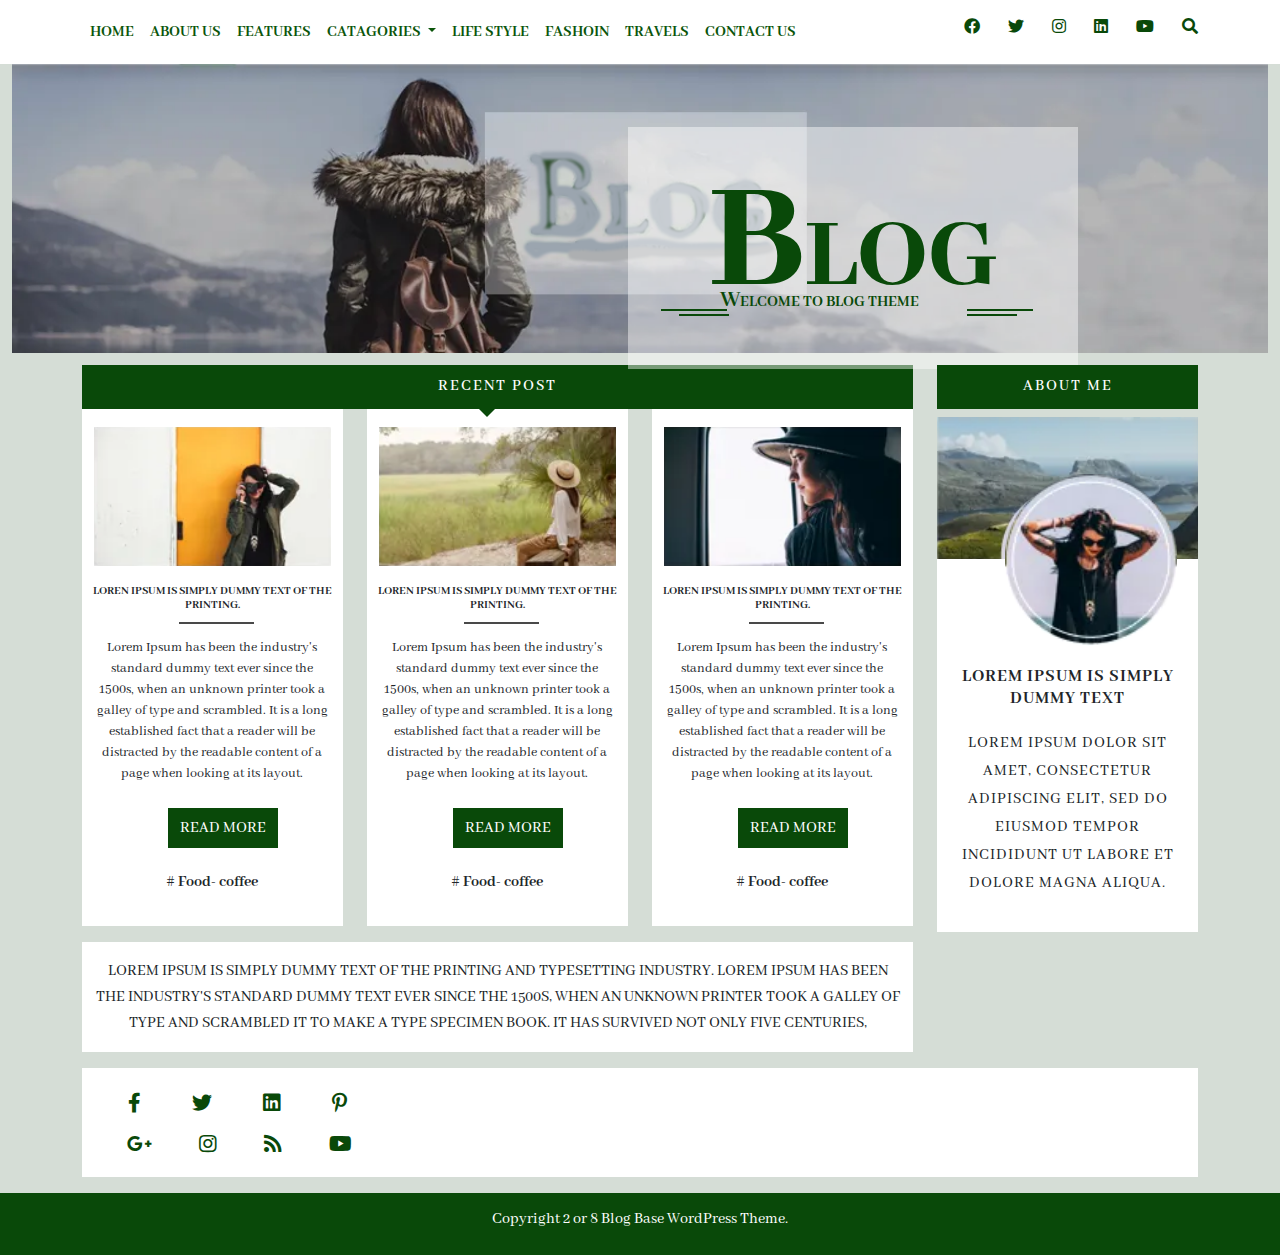
<file: index.html>
<!DOCTYPE html>
<html lang="en">

<head>
    <meta charset="UTF-8">
    <title>Development bootstrap</title>

    <link rel="preconnect" href="https://fonts.gstatic.com">
    <link href="https://fonts.googleapis.com/css2?family=Abhaya+Libre:wght@500;600;700;800&display=swap" rel="stylesheet">

    <link rel="stylesheet" href="css/all.css">
    <link rel="stylesheet" href="css/bootstrap.min.css">
    <link rel="stylesheet" href="css/style.css">
</head>
<body>
    <!--navbar start-->
    <nav class="navbar navbar-expand-lg navbar-light menu">
        <div class="container">
          <div class="collapse navbar-collapse" id="navbarSupportedContent">
            <ul class="navbar-nav me-auto mb-2 mb-lg-0">
              <li class="nav-item">
                <a class="nav-link" aria-current="page" href="#">Home</a>
              </li>
              <li class="nav-item">
                <a class="nav-link" href="#">About Us</a>
              </li>
              <li class="nav-item">
                <a class="nav-link" href="#">Features</a>
              </li>
              <li class="nav-item dropdown">
                <a class="nav-link dropdown-toggle" href="#" id="navbarDropdown" role="button" data-bs-toggle="dropdown" aria-expanded="false">
                  Catagories
                </a>
                <ul class="dropdown-menu" aria-labelledby="navbarDropdown">
                  <li><a class="dropdown-item" href="#">Action</a></li>
                  <li><a class="dropdown-item" href="#">Another action</a></li>
                  <li><hr class="dropdown-divider"></li>
                  <li><a class="dropdown-item" href="#">Something else here</a></li>
                </ul>
              </li>
              <li class="nav-item">
                <a class="nav-link" href="#">Life Style</a>
              </li>
              <li class="nav-item">
                <a class="nav-link" href="#">Fashoin</a>
              </li>
              <li class="nav-item">
                <a class="nav-link" href="#">Travels</a>
              </li>
              <li class="nav-item">
                <a class="nav-link" href="email.html">Contact Us</a>
              </li>
            </ul>
            <icon class="d-flex">
                  <ul>
                      <li><i class="fab fa-facebook" aria-hidden="true"></i></li>
                      <li><i class="fab fa-twitter" aria-hidden="true"></i></li>
                      <li><i class="fab fa-instagram" aria-hidden="true"></i></li>
                      <li><i class="fab fa-linkedin" aria-hidden="true"></i></li>
                      <li><i class="fab fa-youtube" aria-hidden="true"></i></li>
                      <li><i class="fa fa-search" aria-hidden="true"></i></li>
                  </ul>
            </icon>
          </div>
        </div>
      </nav>
    <!--navbar end-->

    <!-- banner start -->
<section id="bannner">
    <div class="container-fluid">
        <div class="row">
            <img src="/images/bblog.png" alt="">
            <div class="box">
                <h3>Blog</h3>
                <p>WelCome To Blog Theme <span></span> </p>
            </div>
        </div>
    </div>
</section>
    <!-- banner end -->

    <!-- recent start -->
<section id="recent">
    <div class="container">
        <div class="row">
            <div class="col-md-9">
                <div class="head">
                    <h5>Recent Post</h5>
                    <div class="arrow"></div>
                </div>
                <div class="row">
                    <div class="col-md-4">
                        <div class="image">
                            <img src="/images/recent.png"class="img-fluid w-100"  alt="">
                        <h6>Loren ipsum is simply dummy text of the printing.</h6>
                        <p>Lorem Ipsum has been the industry's standard dummy text ever since the 1500s, when an unknown printer took a galley of type and scrambled. It is a long established fact that a reader will be distracted by the readable content of a page when looking at its layout. </p>
                        <button>Read More</button>
                            <div class="food">
                                <p># Food- coffee</p>
                            </div>
                        </div>
                    </div>
                    <div class="col-md-4">
                        <div class="image">
                            <img src="/images/recent1.png" class="img-fluid w-100" alt="">
                        <h6>Loren ipsum is simply dummy text of the printing.</h6>
                        <p>Lorem Ipsum has been the industry's standard dummy text ever since the 1500s, when an unknown printer took a galley of type and scrambled. It is a long established fact that a reader will be distracted by the readable content of a page when looking at its layout. </p>
                        <button>Read More</button>
                            <div class="food">
                                <p># Food- coffee</p>
                            </div>
                        </div>
                    </div>
                    <div class="col-md-4">
                        <div class="image">
                            <img src="/images/recent2.png" class="img-fluid w-100" alt="">
                        <h6>Loren ipsum is simply dummy text of the printing.</h6>
                        <p>Lorem Ipsum has been the industry's standard dummy text ever since the 1500s, when an unknown printer took a galley of type and scrambled. It is a long established fact that a reader will be distracted by the readable content of a page when looking at its layout. </p>
                        <button>Read More</button>
                            <div class="food">
                                <p># Food- coffee</p>
                            </div>
                        </div>
                    </div>
                </div>
            </div>  
            
              <div class="col-md 3">
                <div class="about_me">
                  <h5>About Me</h5>
                  <div class="arrow2"></div>
                    <div class="images">
                      <img src="/images/about..png" class="img-fluid w-100" alt="">
                      <div class="round">
                        <img src="/images/aboutme..png" alt="">
                      </div>
                      <h6>Lorem ipsum is simply dummy text</h6>
                      <p>Lorem ipsum dolor sit amet, consectetur adipiscing elit, sed do eiusmod tempor incididunt ut labore et dolore magna aliqua. </p>
                    </div>
                  </div>
                </div>
              </div>
        </div>
    </div>
</section>
    <!-- recent end -->

    <!-- footer start -->
    <section class="foot_up">
      <div class="container">
         <div class="row">
              <div class="col-md-9">
                  <div class="foot">
                    <p>Lorem Ipsum is simply dummy text of the printing and typesetting industry. Lorem Ipsum has been the industry's standard dummy text ever since the 1500s, when an unknown printer took a galley of type and scrambled it to make a type specimen book. It has survived not only five centuries,</p>
                  </div>
              </div>
              <div class="col-md 3">
                <div class="foot_icon">
                  <div class="foot_sm">
                    <ul>
                      <li><i class="fab fa-facebook-f"></i></li>
                      <li><i class="fab fa-twitter" aria-hidden="true"></i></li>
                      <li><i class="fab fa-linkedin"></i></li>
                      <li><i class="fab fa-pinterest-p" aria-hidden="true"></i></li>
                    </ul>
                  </div>
                    <div class="foot_sm1">
                    <ul>
                      <li><i class="fab fa-google-plus-g"></i></li>
                      <li><i class="fab fa-instagram" aria-hidden="true"></i></li>
                      <li><i class="fa fa-rss" aria-hidden="true"></i></li>
                      <li><i class="fab fa-youtube" aria-hidden="true"></i></li>
                    </ul>
                  </div>
                </div>
          </div>
      </div>
    </section>
    <!-- footer end -->

    <!-- copy start -->
    <div class="copy">
      <p>Copyright 2 or 8 Blog Base WordPress Theme.</p>
    </div>
    <!-- copy end -->

</body>
</html>
</file>
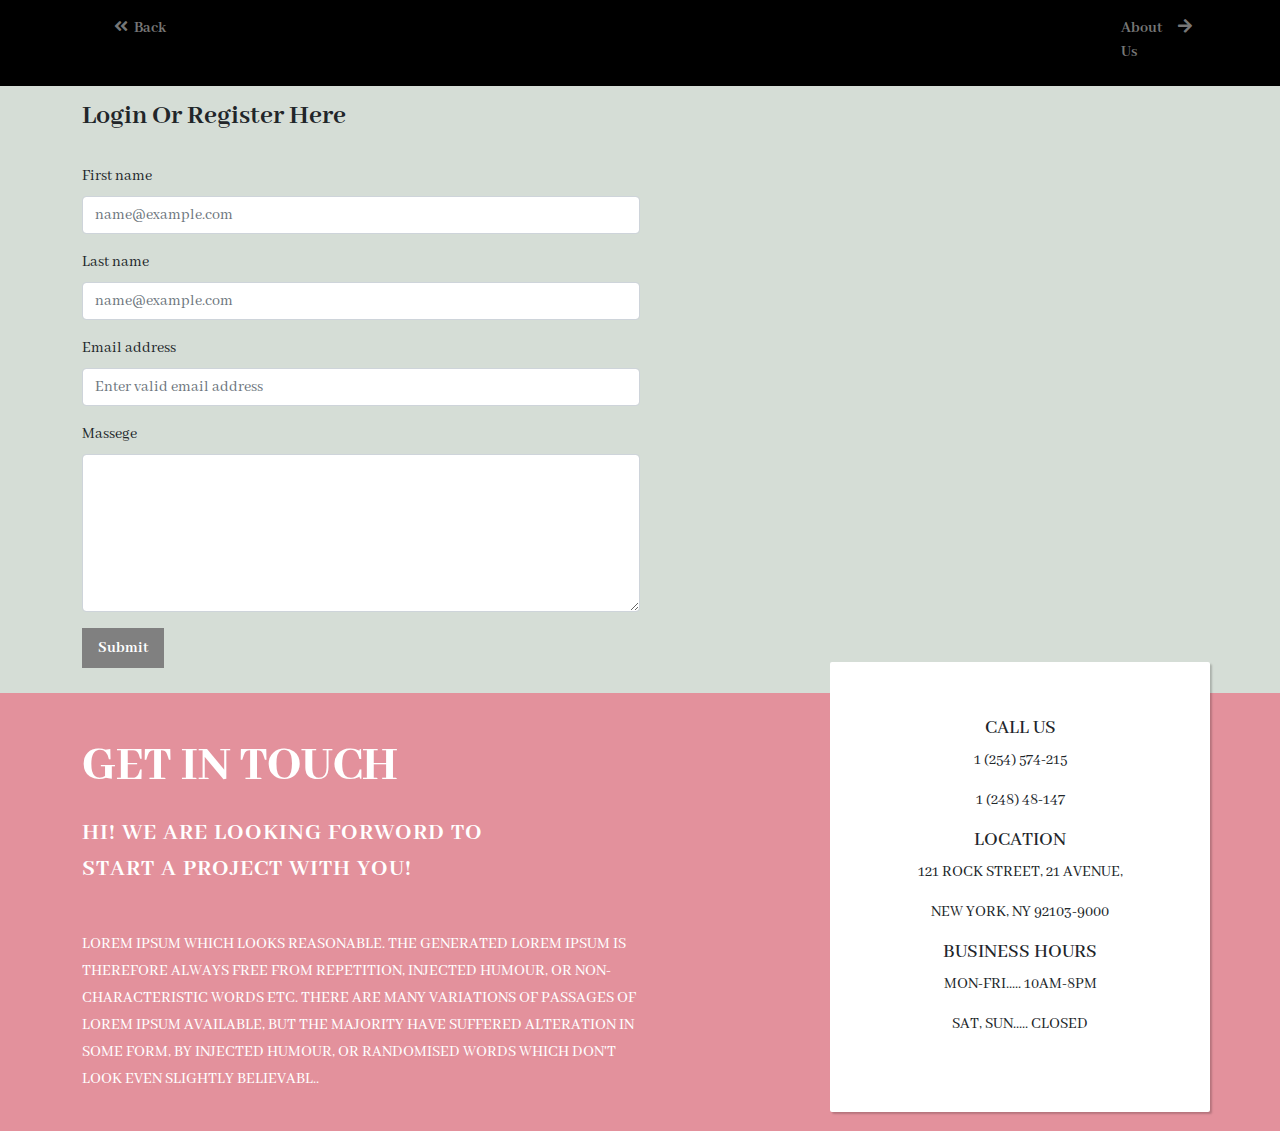
<file: email.html>
<!DOCTYPE html>
<html lang="en">

<head>
    <meta charset="UTF-8">
    <title>email</title>

    <link rel="preconnect" href="https://fonts.gstatic.com">
    <link href="https://fonts.googleapis.com/css2?family=Abhaya+Libre:wght@500;600;700;800&display=swap" rel="stylesheet">

    <link rel="stylesheet" href="css/all.css">
    <link rel="stylesheet" href="css/bootstrap.min.css">
    <link rel="stylesheet" href="css/email.css">
</head>

<body>
    <!--navbar start-->
    <nav class="navbar navbar-expand-lg navbar-light fixed-top color">
        <div class="container">
            <div class="col-md-12">
            <div class="row">
                <div class="col-md-6">
                    <div class="emenu">
                        <ul>
                            <li><i class="fa fa-angle-double-left" aria-hidden="true"></i></li>
                            <li><a href="index.html">Back</a></li>
                        </ul>
                    </div>
                </div>

                <div class="col-md-6">
                    <div class="amenu">
                        <ul>
                            <li><a href="#">About Us</a></li>
                            <li><i class="fa fa-arrow-right" aria-hidden="true"></i></li>
                        </ul>
                    </div>
               </div>
               </div>
            </div>
        </div>
      </nav>
    <!--navbar end-->
    <!-- form start -->
    <section id="form">
        <div class="container">
               <div class="col-md-12">
                   <div class="head">
                       <h4>Login Or Register Here</h4>
                   </div>
               </div>
               <div class="col-md-6">
                <div class="mb-3">
                    <label for="exampleFormControlInput1" class="form-label">First name</label>
                    <input type="email" class="form-control" id="exampleFormControlInput1" placeholder="name@example.com">
                  </div>
                  <div class="mb-3">
                    <label for="exampleFormControlInput1" class="form-label">Last name</label>
                    <input type="email" class="form-control" id="exampleFormControlInput1" placeholder="name@example.com">
                  </div>
                  <div class="mb-3">
                    <label for="exampleFormControlInput1" class="form-label">Email address</label>
                    <input type="email" class="form-control" id="exampleFormControlInput1" placeholder="Enter valid email address">
                  </div>
                  <div class="mb-3">
                    <label for="exampleFormControlTextarea1" class="form-label">Massege</label>
                    <textarea class="form-control" id="exampleFormControlTextarea1" rows="6"></textarea>
                  </div>
               </div>
               <button>Submit</button>
        </div>
    </section>
    <!-- form end -->
    <!-- touch start -->

    <footer>
        <div class="container">
            <div class="row">
                <div class="col-md-12">
                    <div class="get">
                        <div class="col-md-6">
                            <div class="touch">
                                <h2>Get In Touch</h2>
                                <h4>HI! We are looking forword to </h4> <h4>start a project with you!</h4>
                                <p>Lorem Ipsum which looks reasonable. The generated Lorem Ipsum is therefore always free from repetition, injected humour, or non-characteristic words etc. There are many variations of passages of Lorem Ipsum available, but the majority have suffered alteration in some form, by injected humour, or randomised words which don't look even slightly believabl..</p>
                            </div>
                        </div>
                    </div>
                </div>
                <div class="col-md-6">
                    <div class="call">
                        <div class="call_us">
                            <h5>Call Us</h5>
                            <p>1 (254) 574-215</p>
                            <p>1 (248) 48-147</p>
                        </div>
                            <div class="loc">
                                <h5>Location</h5>
                            <p>121 Rock Street, 21 Avenue,</p><p>New York, NY 92103-9000</p>
                            </div>
                            <div class="hour">
                                <h5>Business Hours</h5>
                                <p>Mon-Fri..... 10am-8pm</p>
                                <p>Sat, Sun..... Closed</p>
                            </div>
                    </div>
                </div>
            </div>
        </div>
    </footer>

    <!-- touch end -->


</body>

</html>
</file>
<file: css/style.css>
* {
    margin: 0;
    padding: 0;
    outline: 0;
}

ul,
li {
    list-style: none;
}

a, a:hover { 
    text-decoration: none;
}

body {
    font-family: 'Abhaya Libre', serif;
    background-color: #d5ddd6;
}

/* navbar start */

.menu {
    background-color: #fff;
}

.navbar-nav .nav-item .nav-link{
    color: rgb(10, 85, 10);
    font-size: 16px;
    font-weight: bold;
    text-transform: uppercase;
}

.navbar-nav .nav-item .nav-link:hover {
   text-decoration: underline;
   transition: all linear .3s;
}

icon ul { 
    display: flex;
}

icon li {
    color: rgb(9, 73, 9);
    padding-left: 28px;
    font-size: 16px;
    margin-top: 8px;
}

/* navbar end */
/* banner start */

#banner {
    width: 100%;
    background-repeat: no-repeat;
    background-size: cover;
    background-position: center;
    position: relative;

}
.box {
    background-color: rgba(255, 255, 255, 0.452);
    width: 450px;
    height: 242px;
    position: absolute;
    justify-content: center;
    margin: 63px 0px 0px 628px;
}

.box h3 {
    color: rgb(9, 73, 9);
    font-weight: 800;
    font-size: 103px;
    text-transform: uppercase;
    font-family: 'Abhaya Libre', serif;
    margin: 21px 0px 0px 69px;
}

.box h3:first-letter {
    color: rgb(9, 73, 9);
    font-size: 160px;
    font-weight: 800;
}

.box p {
    color: rgb(9, 73, 9);
    text-transform: uppercase;
    font-family: 'Abhaya Libre', serif;
    font-weight: bold;
    margin: -58px 0px 0px 80px;
}

.box p:first-letter {
    font-size: 24px;
    position: relative;
}

.box p:after {
    width: 66px;
    height: 2px;
    content: "";
    bottom: 58px;
    left: 75.3%;
    position: absolute;
    background-color: rgb(9, 73, 9);
}

.box p span:after {
    width: 50px;
    height: 2px;
    content: "";
    bottom: 53px;
    left: 75.3%;
    position: absolute;
    background-color: rgb(9, 73, 9);
}

.box p:before {
    width: 66px;
    height: 2px;
    content: "";
    bottom: 58px;
    left: 7.3%;
    position: absolute;
    background-color: rgb(9, 73, 9);
}

.box p span:before {
    width: 50px;
    height: 2px;
    content: "";
    bottom: 53px;
    left: 11.3%;
    position: absolute;
    background-color: rgb(9, 73, 9);
}
/* banner end */

/* recent start */

#recent {
    background-color: #d5ddd6;
}

.head h5 {
    color: #fff;
    background-color: rgb(9, 73, 9);
    text-transform: uppercase;
    letter-spacing: 2px;
    font-size: 16px;
    padding: 12px 0px;
    text-align: center;
    margin-top: 12px;
}

.arrow {
    width: 0;
    height: 0;
    margin-left: 31%;
    margin-right: 0px;
    margin-bottom: 0px;
    margin-top: -8px;
    position: absolute;
    border-left: 8px solid transparent;
    border-right: 8px solid transparent;
    border-top: 8px solid rgb(9, 73, 9);
}

.image {
    background-color: #fff;
    margin-top: -8px;
}

.image img {
    margin: 18px 0px;
    padding: 0px 12px;
}

.image h6{
    font-size: 12px;
    text-align: center;
    text-transform: uppercase;
    font-weight: bold;
    position: relative;
    padding: 0px 8px 8px ;
}

.image h6:after {
    position: absolute;
    content: "";
    bottom: -3px;
    left: 37%;
    height: 2px;
    width: 75px;
    background-color: rgba(0, 0, 0, 0.712);
}

.image p {
    font-size: 14px;
    text-align: center;
    align-items: center;
    padding: 8px 12px;
}

button {
    color: #fff;
    background-color: rgb(9, 73, 9);
    border: none;
    text-transform: uppercase;
    padding: 8px 12px;
    margin-bottom: 14px;
    margin-left: 33%;
}

.food p {
    padding-bottom: 32px;
    margin-top: 0px;
    font-size: 16px;
    font-weight: bold;
}

.images {
    background-color: #fff;
}

.about_me h5 {
    color: #fff;
    background-color: rgb(9, 73, 9);
    text-align: center;
    margin-top: 12px;
    text-transform: uppercase;
    letter-spacing: 2px;
    font-size: 16px;
    padding: 12px 0px;
    position: relative;
}

.round {
    margin-top: -85px;
    margin-left: 68px;
    margin-right: 0px;
    padding: 0px 0px 0px 0px;
}

.round img {
    width: 172px;
    height: 172px;
    margin-bottom: 20px;
}

.images h6 {
    font-size: 18px;
    text-align: center;
    text-transform: uppercase;
    font-weight: bold;
    position: relative;
    margin: 0px 8px;
    padding: 0px 10px 8px;
    letter-spacing: 1px;
}

.about_me .arrow2 {
    width: 0;
    height: 0;
    margin-left: 31%;
    margin-right: 0px;
    margin-bottom: 0px;
    margin-top: -8px;
    position: absolute;
    border-left: 8px solid transparent;
    border-right: 8px solid transparent;
    border-top: 8px solid rgb(197, 17, 17);
}

.images p {
    text-align: center;
    letter-spacing: 1px;
    line-height: 28px;
    margin: 0px 12px;
    text-transform: uppercase;
    padding-top: 12px;
    padding-bottom: 35px;
}

/* recent end */
/* footer start */

.foot {
    background-color: #fff;
}

.foot p {
    text-transform: uppercase;
    text-align: center;
    padding: 16px 12px;
    line-height: 26px;
}

.foot_icon {
    background-color: #fff;
}
.foot_sm ul {
    display: flex;
}

.foot_sm ul li {
    color: rgb(9, 73, 9);
    font-weight: bold;
    font-size: 20px;
    margin: 22px 37px 20px 14px;
    /* border: 2px solid rgb(9, 73, 9);
    border-radius: 50%; */
}

.fa-facebook-f:hover {
    color: rgb(10, 77, 104);
    transition: all linear .3s;
}

.fa-twitter:hover {
    color: darkblue;
    transition: all linear .3s;
}

.fa-linkedin:hover {
    color: rgb(26, 135, 179);
    transition: all linear .3s;
}

.fa-pinterest-p:hover {
    color: rgb(123, 163, 179);
    transition: all linear .3s;
}




/* .foot_sm ul li:hover {
    color: rgb(8, 168, 8);
    transition: all linear .3s;
} */

.foot_sm1 ul {
    display: flex;
}

.foot_sm1 ul li {
    color: rgb(9, 73, 9);
    font-weight: bold;
    margin: -25px 34px 16px 13px;
    font-size: 20px;
    /* border: 2px solid rgb(9, 73, 9);
    border-radius: 50%; */
}

.fa-google-plus-g:hover {
    color: rgb(13, 13, 14);
    transition: all linear .3s;
}

.fa-instagram:hover {
    color: rgb(10, 104, 65);
    transition: all linear .3s;
}

.fa-rss:hover {
    color: rgb(3, 3, 3);
    transition: all linear .3s;
}

.fa-youtube:hover {
    color: rgb(221, 15, 15);
    transition: all linear .3s;
}

/* .foot_sm1 ul li:hover {
    color: rgb(8, 168, 8);
    transition: all linear .3s;
} */
/* footer end */
/*  copy start */

.copy {
    color: #fff;
    background-color: rgb(9, 73, 9);
    text-align: center;
    padding: 14px 0px 8px;
}
/* copy end */
</file>
<file: css/email.css>
* {
    margin: 0;
    padding: 0;
    outline: 0;
}

ul,
li {
    list-style: none;
}

a, a:hover { 
    text-decoration: none;
}

body {
    font-family: 'Abhaya Libre', serif;
    background-color: #d5ddd6;
}
/* form start */

/* menu start */
.color {
    background-color: #000;
    border-bottom: 2px solid rgba(0, 0, 0, 0.144);
}

.emenu ul {
    display: flex;
}

.emenu li {
    color:rgba(255, 255, 255, 0.466);;
    margin: 8px 6px -4px 0px;
}

.emenu a {
    color: rgba(255, 255, 255, 0.466);;
}

.emenu i,
a {
    font-size: 16px;
    font-weight: bold;
}

.emenu a:hover {
    color: #fff;
    text-decoration: underline;
}

.amenu ul {
    display: flex;
    margin-left: 80%;
}

.amenu li {
    color: rgba(255, 255, 255, 0.466);
    margin: 8px 6px -4px 0px;
}

.amenu a {
    color: rgba(255, 255, 255, 0.466);
}
.amenu i,
a {
    font-size: 16px;
    font-weight: bold;
}

.amenu a:hover {
    color: #fff;
    text-decoration: underline;
}
/* menu end */

.head h4 {
    font-weight: bolder;
    font-size: 28px;
    margin: 100px 0px 30px;
}

#form button {
    color: #fff;
    font-weight: bold;
    background-color: grey;
    border: none;
    padding: 8px 16px;
    margin-bottom: 25px;
}

#form button:hover {
    text-decoration: underline;
}
/* form end */

/* touch start */
footer {
    background-color: rgba(241, 69, 98, 0.5);
}

.touch h2 {
    color: #fff;
    text-transform: uppercase;
    font-weight: 900;
    font-size: 50px;
    margin-top: 44px;
    margin-bottom: 22px;
}

.touch h4 {
    color: #fff;
    text-transform: uppercase;
    font-weight: bold;
    letter-spacing: 1px;
}

.touch p {
    color: #fff;
    text-transform: uppercase;
    padding-top: 39px;
    padding-bottom: 22px;
    line-height: 27px;
}

.call {
    width: 380px;
    height: 450px;
    margin-top: -86%;
    margin-left: 137%;
    margin-right: 0%;
    margin-bottom: 0%;
    text-align: center;
    text-transform: uppercase;
    background-color: rgb(255, 255, 255);
    box-shadow: 2px 2px 2px rgba(0, 0, 0, 0.199);
    border-radius: 2px;
}

.call_us h5 {
    padding-top: 54px;
}
/* touch end */
</file>
